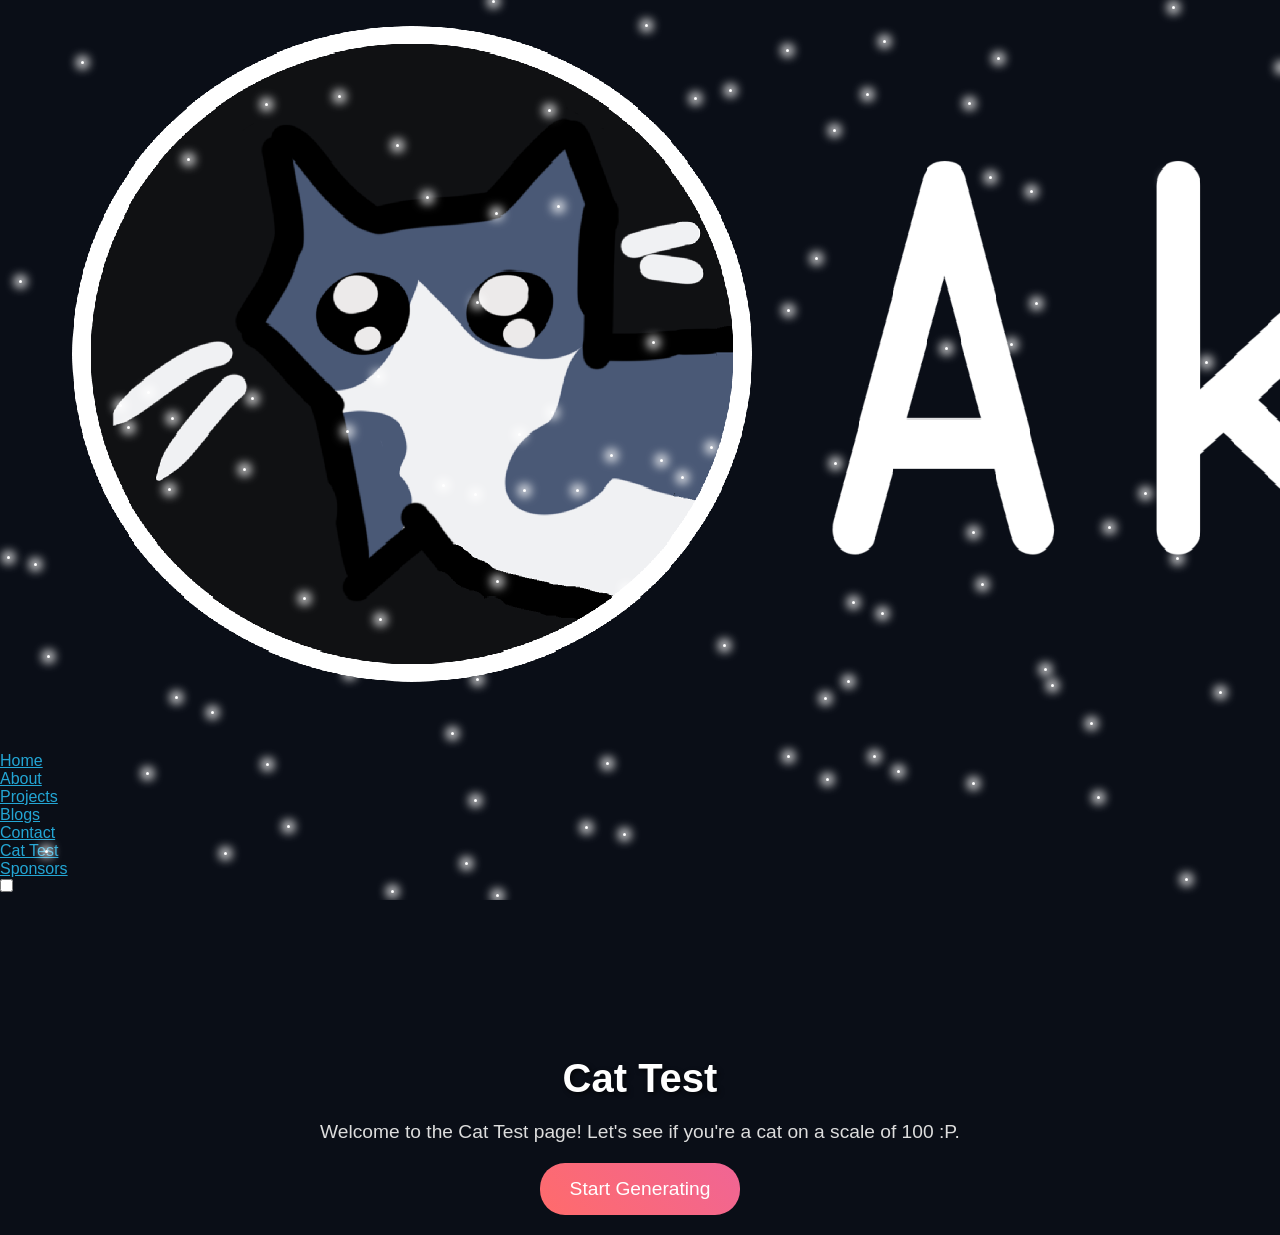
<file: cat.html>
<!DOCTYPE html>
<html lang="en">
<head>
    <meta charset="UTF-8">
    <meta name="viewport" content="width=device-width, initial-scale=1.0">
    <title>Cat Test - Akeanti</title>
    <link rel="icon" href="pitures/web.ico" type="image/x-icon">
    <link rel="stylesheet" href="assets/styles.css">
    <style>
        .content {
            padding: 20px;
            margin-top: 60px;
            text-align: center;
        }

        h1 {
            margin-top: 80px;
            font-size: 2.5em;
            color: #fff;
            text-shadow: 2px 2px 5px rgba(0, 0, 0, 0.7);
        }
        a {
            color: #23a6d5;
        }

        a:hover {
            color: #00d9ff;
        }

        .description {
            font-size: 1.2em;
            color: #ddd;
            margin-top: 20px;
        }

        .btn {
            display: inline-block;
            padding: 15px 30px;
            margin-top: 20px;
            font-size: 1.2em;
            color: #fff;
            background: linear-gradient(45deg, #ff6b6b, #f06595);
            border: none;
            border-radius: 25px;
            cursor: pointer;
            transition: transform 0.3s ease, box-shadow 0.3s ease;
        }

        .btn:hover {
            transform: scale(1.1);
            box-shadow: 0 0 15px rgba(255, 105, 180, 0.8);
        }

        /* Shooting Stars */
        .star {
            position: absolute;
            width: 3px;
            height: 3px;
            background: white;
            border-radius: 50%;
            box-shadow: 0 0 10px 5px rgba(255, 255, 255, 0.8);
            animation: shoot linear infinite;
            transition: box-shadow 0.5s;
        }

        @keyframes shoot {
            from {
                transform: translateY(0) translateX(0);
                opacity: 1;
                box-shadow: 0 0 10px 5px rgba(255, 255, 255, 0.8);
            }
            to {
                transform: translateY(-1000px) translateX(1000px);
                opacity: 0;
                box-shadow: 0 0 0 rgba(255, 255, 255, 0);
            }
        }

        @keyframes moveStar {
            0% {
                transform: translateY(0) translateX(0);
            }
            100% {
                transform: translateY(calc(var(--y) * 1px)) translateX(calc(var(--x) * 1px));
            }
        }

        /* Stars Container */
        #stars-container {
            position: fixed;
            top: 0;
            left: 0;
            width: 100%;
            height: 100%;
            pointer-events: none;
            overflow: hidden;
            z-index: 0;
        }
    </style>
</head>
<body>
    <nav>
        <div class="logo">
            <a href="index.html"><img src="pitures/menu.png" alt="Logo"></a>
        </div>
        <ul>
            <li><a href="index.html">Home</a></li>
            <li><a href="about.html">About</a></li>
            <li><a href="project.html">Projects</a></li>
            <li><a href="blog.html">Blogs</a></li>
            <li><a href="contact.html">Contact</a></li>
            <li><a href="cat.html">Cat Test</a></li>
            <li><a href="sponsors.html">Sponsors</a></li>
        </ul>
        <div class="toggle-container">
            <label class="switch">
                <input type="checkbox" id="theme-toggle">
                <span class="slider"></span>
            </label>
        </div>
    </nav>
    <div class="content">
        <h1>Cat Test</h1>
        <p class="description">Welcome to the Cat Test page! Let's see if you're a cat on a scale of 100 :P.</p>
        <button class="btn" onclick="showRandomCat()">Start Generating</button>
    </div>

    <!-- Shooting Stars Container -->
    <div id="stars-container"></div>

    <script>
        const numberOfStars = 100;
        const starsContainer = document.getElementById('stars-container');

        for (let i = 0; i < numberOfStars; i++)
 {
            const star = document.createElement('div');
            star.className = 'star';
            star.style.top = `${Math.random() * 100}vh`;
            star.style.left = `${Math.random() * 100}vw`;
            star.style.animationDuration = `${Math.random() * 5 + 5}s`; // Faster movement
            star.style.animationDelay = `${Math.random() * 10}s`;
            starsContainer.appendChild(star);
        }

        document.addEventListener('mousemove', (e) => {
            const stars = document.querySelectorAll('.star');
            stars.forEach(star => {
                const speedMultiplier = 10; // Increased sensitivity to mouse movement
                star.style.setProperty('--x', (e.clientX - window.innerWidth / 2) / (20 / speedMultiplier));
                star.style.setProperty('--y', (e.clientY - window.innerHeight / 2) / (20 / speedMultiplier));
                star.style.animationName = 'shoot, moveStar';
                star.style.boxShadow = `0 0 20px 10px rgba(255, 255, 255, 0.8)`; // Enhanced trail effect
            });
        });

        function showRandomCat() {
            const catImages = [
                "pitures/YAg6.gif",
                "pitures/me.gif",
                "pitures/mee.gif",
                "pitures/meee.gif",
                "pitures/meeee.gif",
            ];
            const randomIndex = Math.floor(Math.random() * catImages.length);
            const catImageUrl = catImages[randomIndex];
            const randomValue = Math.floor(Math.random() * 100) + 1;

            const popup = document.createElement('div');
            popup.style.position = 'fixed';
            popup.style.top = '50%';
            popup.style.left = '50%';
            popup.style.transform = 'translate(-50%, -50%)';
            popup.style.padding = '20px';
            popup.style.background = 'rgba(255, 255, 255, 0.9)';
            popup.style.borderRadius = '10px';
            popup.style.boxShadow = '0 0 15px rgba(0, 0, 0, 0.5)';
            popup.style.textAlign = 'center';
            popup.style.zIndex = '1000';

            const img = document.createElement('img');
            img.src = catImageUrl;
            img.alt = 'Random Cat';
            img.style.width = '200px';
            img.style.height = 'auto';
            img.style.borderRadius = '10px';

            const message = document.createElement('p');
            message.textContent = `You are: ${randomValue}% A Cat`;
            message.style.fontSize = '1.2em';
            message.style.margin = '10px 0';
            message.style.color = '#333';

            const closeButton = document.createElement('button');
            closeButton.textContent = 'Close';
            closeButton.style.padding = '10px 20px';
            closeButton.style.fontSize = '1em';
            closeButton.style.border = 'none';
            closeButton.style.borderRadius = '5px';
            closeButton.style.backgroundColor = '#ff6b6b';
            closeButton.style.color = '#fff';
            closeButton.style.cursor = 'pointer';
            closeButton.style.transition = 'background-color 0.3s ease';
            closeButton.onmouseover = () => closeButton.style.backgroundColor = '#ff4757';
            closeButton.onmouseout = () => closeButton.style.backgroundColor = '#ff6b6b';
            closeButton.onclick = () => popup.remove();

            popup.appendChild(img);
            popup.append
            popup.appendChild(img);
            popup.appendChild(message);
            popup.appendChild(closeButton);
            document.body.appendChild(popup);
        }
        const body = document.body;
        const nav = document.querySelector("nav");
        const themeToggle = document.getElementById("theme-toggle");

        themeToggle.addEventListener("change", () => {
            body.classList.toggle("light-mode");
            nav.classList.toggle("light-mode");
        });
    </script>
</body>
</html>
</file>
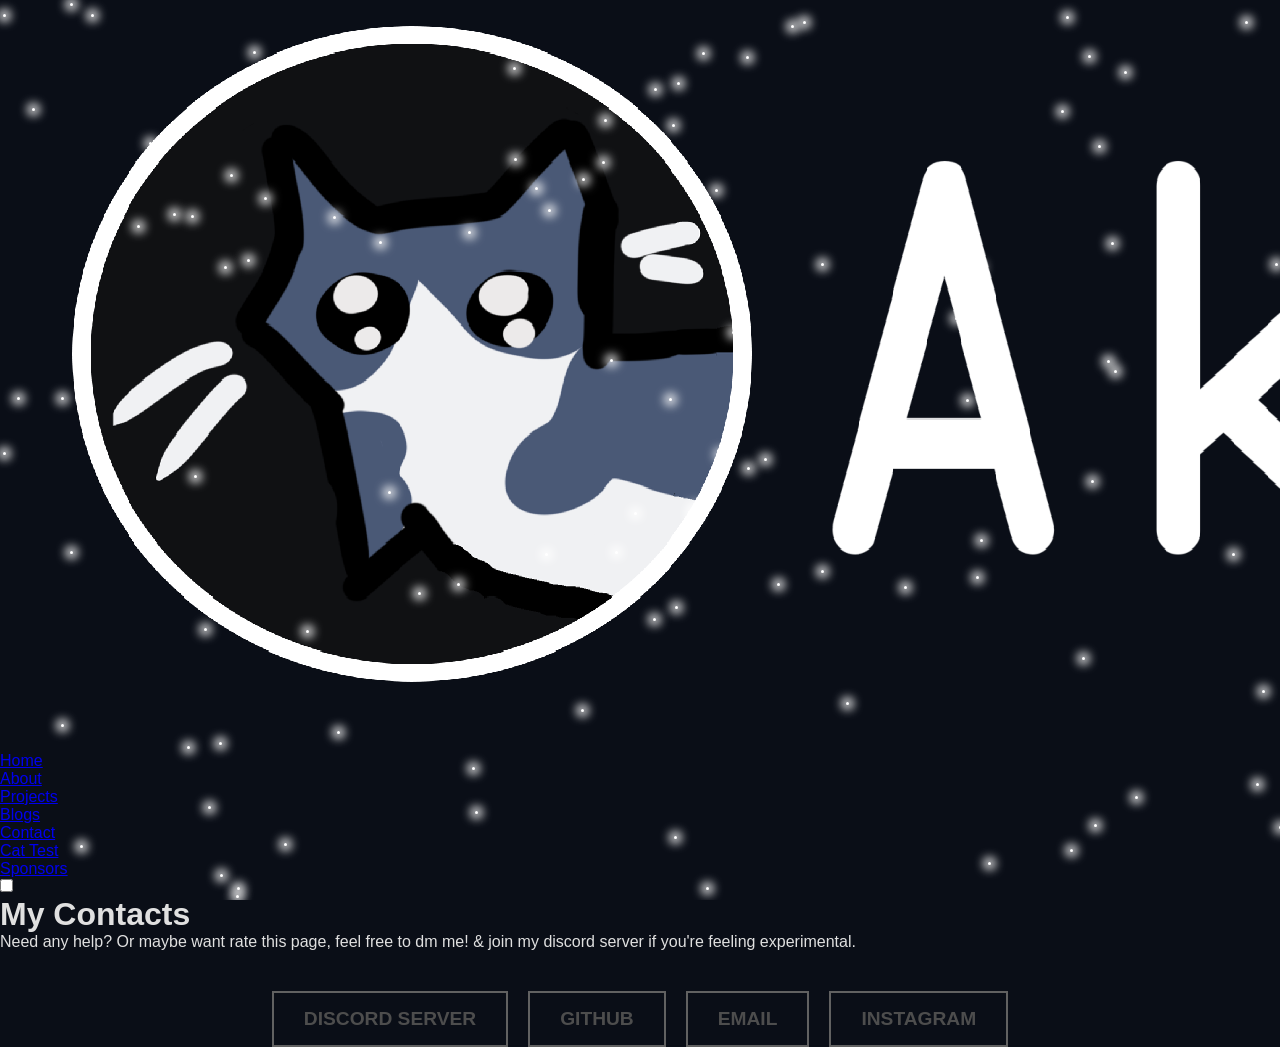
<file: contact.html>
<!DOCTYPE html>
<html lang="en">
<head>
    <meta charset="UTF-8">
    <meta property="og:title" content="Akeanti's Page">
    <meta property="og:description" content="This is the most satisfying dynamic page you will ever see :)">
    <meta property="og:image" content="https://raw.githubusercontent.com/akeanti/akeanti.github.io/main/pitures/akeanti.png">
    <meta name="viewport" content="width=device-width, initial-scale=1.0">
    <meta name="theme-color" content="#ffffff">
    <meta name="viewport" content="width=device-width, initial-scale=1.0">
    <title>Contact - Akeanti</title>
    <link rel="icon" href="pitures/web.ico" type="image/x-icon">
    <link rel="stylesheet" href="assets/styles.css">
<style>
        .button-container {
            display: flex;
            justify-content: center;
            gap: 20px;
            flex-wrap: wrap;
            margin-top: 40px;
        }

        .button {
            padding: 15px 30px;
            font-size: 1.2em;
            font-weight: bold;
            color: rgb(77, 77, 77);
            text-transform: uppercase;
            border: 2px solid #616161;
            background: transparent;
            cursor: pointer;
            transition: all 0.4s;
            position: relative;
            overflow: hidden;
        }

        .button::before {
            content: '';
            position: absolute;
            top: 0;
            left: 50%;
            width: 0;
            height: 100%;
            background: #5f5f5f;
            transition: all 0.4s;
            z-index: -1;
        }

        .button:hover::before {
            left: 0;
            width: 100%;
        }

        .button:hover {
            color: white;
        }

        /* Shooting Stars */
        .star {
            position: absolute;
            width: 3px;
            height: 3px;
            background: white;
            border-radius: 50%;
            box-shadow: 0 0 10px 5px rgba(255, 255, 255, 0.8);
            animation: shoot linear infinite;
            transition: box-shadow 0.5s;
        }

        @keyframes shoot {
            from {
                transform: translateY(0) translateX(0);
                opacity: 1;
                box-shadow: 0 0 10px 5px rgba(255, 255, 255, 0.8);
            }
            to {
                transform: translateY(-1000px) translateX(1000px);
                opacity: 0;
                box-shadow: 0 0 0 rgba(255, 255, 255, 0);
            }
        }

        @keyframes moveStar {
            0% {
                transform: translateY(0) translateX(0);
            }
            100% {
                transform: translateY(calc(var(--y) * 1px)) translateX(calc(var(--x) * 1px));
            }
        }

        /* Stars Container */
        #stars-container {
            position: fixed;
            top: 0;
            left: 0;
            width: 100%;
            height: 100%;
            pointer-events: none;
            overflow: hidden;
            z-index: 0; /* Make sure stars stay behind content */
        }
    </style>
</head>
<body>
    <nav>
        <div class="logo">
            <a href="index.html"><img src="pitures/menu.png" alt="Logo"></a>
        </div>
        <ul>
            <li><a href="index.html">Home</a></li>
            <li><a href="about.html">About</a></li>
            <li><a href="project.html">Projects</a></li>
            <li><a href="blog.html">Blogs</a></li>
            <li><a href="contact.html">Contact</a></li>
            <li><a href="cat.html">Cat Test</a></li>
            <li><a href="sponsors.html">Sponsors</a></li>
        </ul>
        <div class="toggle-container">
            <label class="switch">
                <input type="checkbox" id="theme-toggle">
                <span class="slider"></span>
            </label>
        </div>
    </nav>
    <div class="content">
        <h1>My Contacts</h1>
        <p>Need any help? Or maybe want rate this page, feel free to dm me! & join my discord server if you're feeling experimental.</p>
        <div class="button-container">
            <button onclick="document.location='https://discord.gg/A2rQsnQMvy'" class="button">Discord Server</button>
            <button onclick="document.location='https://github.com/akeanti'" class="button">GitHub</button>
            <button onclick="document.location='https://mail.google.com/mail/?view=cm&fs=1&to=akeantie@gmail.com&su=SUBJECT&body=BODY'" class="button">Email</button>
            <button onclick="document.location='https://www.instagram.com/akeantie/'" class="button">Instagram</button>
        </div>
    </div>

    <!-- Shooting Stars Container -->
    <div id="stars-container"></div>

    <script>
        const numberOfStars = 100;
        const starsContainer = document.getElementById('stars-container');

        for (let i = 0; i < numberOfStars; i++) {
            const star = document.createElement('div');
            star.className = 'star';
            star.style.top = `${Math.random() * 100}vh`;
            star.style.left = `${Math.random() * 100}vw`;
            star.style.animationDuration = `${Math.random() * 5 + 5}s`; // Faster movement
            star.style.animationDelay = `${Math.random() * 10}s`;
            starsContainer.appendChild(star);
        }

        document.addEventListener('mousemove', (e) => {
            const stars = document.querySelectorAll('.star');
            stars.forEach(star => {
                const speedMultiplier = 10; // Increased sensitivity to mouse movement
                star.style.setProperty('--x', (e.clientX - window.innerWidth / 2) / (20 / speedMultiplier));
                star.style.setProperty('--y', (e.clientY - window.innerHeight / 2) / (20 / speedMultiplier));
                star.style.animationName = 'shoot, moveStar';
                star.style.boxShadow = `0 0 20px 10px rgba(255, 255, 255, 0.8)`; // Enhanced trail effect
            });
        });
        const body = document.body;
        const nav = document.querySelector("nav");
        const themeToggle = document.getElementById("theme-toggle");

        themeToggle.addEventListener("change", () => {
            body.classList.toggle("light-mode");
            nav.classList.toggle("light-mode");
        });
    </script>
</body>
</html>
</file>
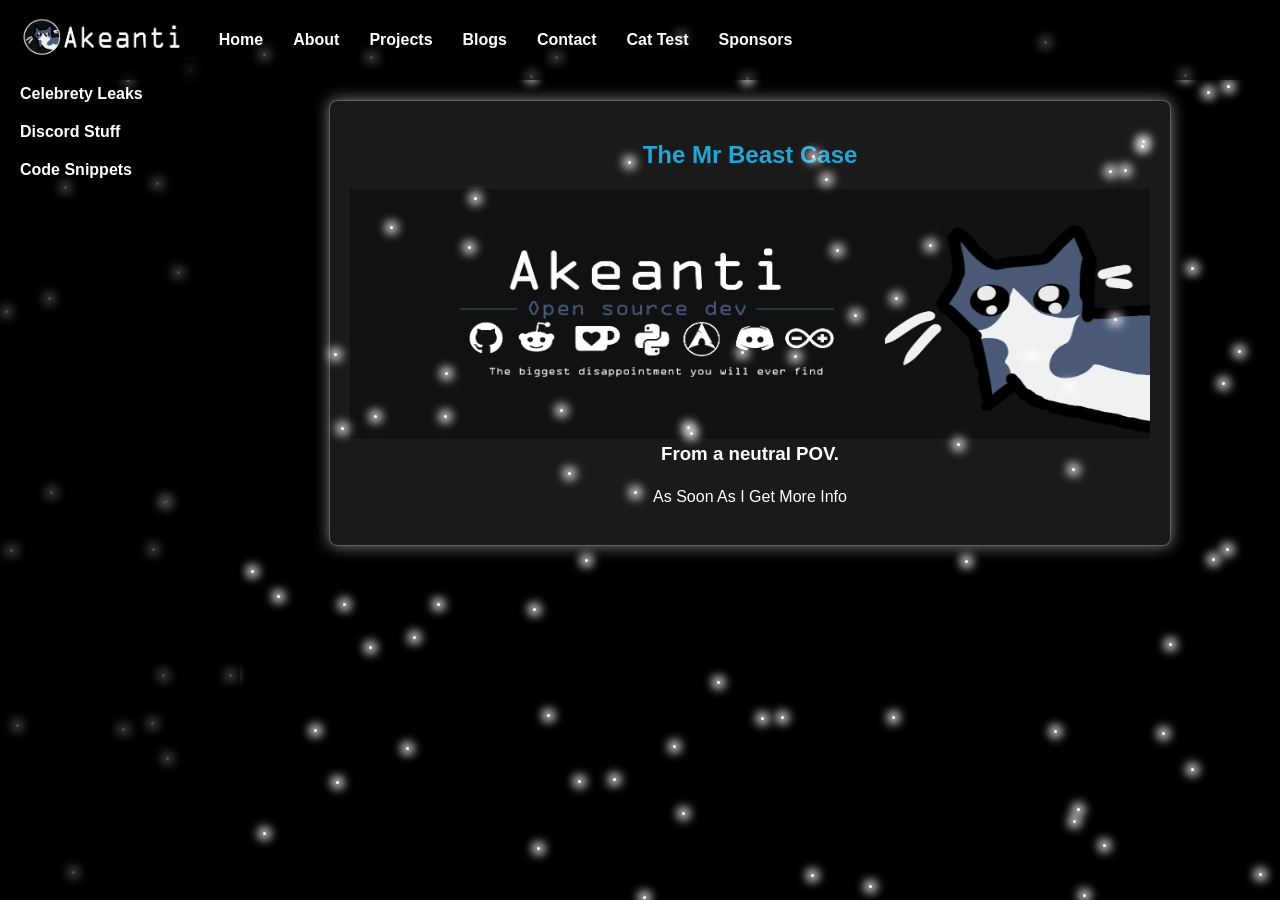
<file: DataMiner.html>
<!DOCTYPE html>
<html lang="en">
<head>
    <meta charset="UTF-8">
    <meta name="viewport" content="width=device-width, initial-scale=1.0">
    <meta property="og:title" content="Akeanti">
    <meta property="og:description" content="This is the most satisfying dynamic page you will ever see :)">
    <meta property="og:image" content="https://raw.githubusercontent.com/akeanti/akeanti.github.io/main/pitures/akeanti.png">
    <meta name="viewport" content="width=device-width, initial-scale=1.0">
    <meta name="theme-color" content="#ffffff">
    <title>Blogs - Akeanti</title>
    <link rel="icon" href="pitures/web.ico" type="image/x-icon">
    <style>
        body {
            margin: 0;
            padding: 0;
            font-family: Arial, sans-serif;
            color: #fff;
            background: #000;
            overflow-x: hidden;
            overflow-y: auto;
            position: relative;
            scroll-behavior: smooth;
        }

        nav {
            width: 100%;
            background-color: rgba(0, 0, 0, 0.7);
            padding: 10px 20px;
            position: fixed;
            top: 0;
            display: flex;
            align-items: center;
            z-index: 1000;
            height: 60px;
        }

        nav .logo {
            margin-right: 20px;
            display: flex;
            align-items: center;
        }

        nav .logo img {
            height: 40px;
        }

        nav ul {
            list-style: none;
            padding: 0;
            margin: 0;
            display: flex;
            align-items: center;
        }

        nav ul li {
            margin: 0 15px;
        }

        nav ul li a {
            text-decoration: none;
            color: white;
            font-weight: bold;
            display: flex;
            align-items: center;
            height: 40px;
        }

        nav ul li a:hover {
            text-decoration: underline;
        }

        a {
            color: #23a6d5;
        }

        a:hover {
            color: #00d9ff;
        }

        .sidebar {
            width: 200px;
            background-color: rgba(0, 0, 0, 0.7);
            position: fixed;
            top: 60px;
            left: 0;
            bottom: 0;
            padding: 20px;
            overflow-y: auto;
            z-index: 999;
        }

        .sidebar ul {
            list-style: none;
            padding: 0;
            margin: 0;
        }

        .sidebar ul li {
            margin-bottom: 10px;
        }

        .sidebar ul li a {
            text-decoration: none;
            color: white;
            font-weight: bold;
            display: block;
            padding: 5px 0;
            cursor: pointer;
        }

        .sidebar ul li a:hover {
            text-decoration: underline;
        }

        .sidebar ul li ul {
            list-style: none;
            padding-left: 15px;
            margin-top: 5px;
            display: none; /* Hide subcategories initially */
        }

        .sidebar ul li.active > ul {
            display: block; /* Show subcategories when parent is active */
        }

        .content {
            padding: 20px;
            margin-top: 60px;
            margin-left: 220px;
            text-align: center;
            position: relative;
        }

        h1 {
            margin-top: 80px;
            font-size: 2em;
            color: #fff;
        }

        /* Sidebar Widgets */
        .sidebar-widget {
            background: rgba(255, 255, 255, 0.1);
            border: 1px solid rgba(255, 255, 255, 0.3);
            border-radius: 8px;
            padding: 20px;
            margin: 20px auto;
            max-width: 800px;
            box-shadow: 0 0 15px rgba(255, 255, 255, 0.5);
        }

        .sidebar-widget h2 {
            color: #23a6d5;
        }

        .popular-post,

        .popular-post h3,
        .latest-update h3 {
            margin-top: 0;
            color: #ffffff;
        }

        .popular-post p,
        .latest-update p {
            line-height: 1.6;
        }

        /* Shooting Stars */
        .star {
            position: absolute;
            width: 3px;
            height: 3px;
            background: white;
            border-radius: 50%;
            box-shadow: 0 0 10px 5px rgba(255, 255, 255, 0.8);
            animation: shoot linear infinite;
            transition: box-shadow 0.5s;
        }

        @keyframes shoot {
            from {
                transform: translateY(0) translateX(0);
                opacity: 1;
                box-shadow: 0 0 10px 5px rgba(255, 255, 255, 0.8);
            }
            to {
                transform: translateY(-1000px) translateX(1000px);
                opacity: 0;
                box-shadow: 0 0 0 rgba(255, 255, 255, 0);
            }
        }

        @keyframes moveStar {
            0% {
                transform: translateY(0) translateX(0);
            }
            100% {
                transform: translateY(calc(var(--y) * 1px)) translateX(calc(var(--x) * 1px));
            }
        }

        #stars-container {
            position: fixed;
            top: 0;
            left: 0;
            width: 100%;
            height: 100%;
            pointer-events: none;
            overflow: hidden;
            z-index: 0;
        }
    </style>
</head>
<body>
    <nav>
        <div class="logo">
            <a href="index.html"><img src="pitures/menu.png" alt="Logo"></a>
        </div>
        <ul>
            <li><a href="index.html">Home</a></li>
            <li><a href="about.html">About</a></li>
            <li><a href="project.html">Projects</a></li>
            <li><a href="blog.html">Blogs</a></li>
            <li><a href="contact.html">Contact</a></li>
            <li><a href="cat.html">Cat Test</a></li>
            <li><a href="sponsors.html">Sponsors</a></li>
        </ul>
    </nav>
    <div class="sidebar">
        <ul>
            <li>
                <a href="#">Celebrety Leaks</a>
                <ul>
                    <li><a href="MrBeast.html">Mr Beast Cencored</a></li>
                </ul>
            </li>
            <li>
                <a href="#">Discord Stuff</a>
                <ul>
                    <li><a href="DataMiner.html">Auto Dataminer</a></li>
                </ul>
            </li>
            <li>
                <a href="#">Code Snippets</a>
                <ul>
                    <li><a href="PyBall.html"> PyBall </a></li>
                </ul>
            </li>
        </ul>
    </div>
    <div class="content">

        <!-- Most Popular Post -->
        <div class="sidebar-widget">
             <h2>The Mr Beast Case</h2>
             <img src="pitures/pppf.png" width="800" height="250" border="0" alt="text describing the image" />
            <div class="popular-post">
                <h3>From a neutral POV.</h3>
                <p>As Soon As I Get More Info</p>
            </div>
        </div>
    </div>

    <!-- Shooting Stars Container -->
    <div id="stars-container"></div>

    <script>
        const numberOfStars = 100;
        const starsContainer = document.getElementById('stars-container');

        for (let i = 0; i < numberOfStars; i++) {
            const star = document.createElement('div');
            star.className = 'star';
            star.style.top = `${Math.random() * 100}vh`;
            star.style.left = `${Math.random() * 100}vw`;
            star.style.animationDuration = `${Math.random() * 5 + 5}s`;
            star.style.animationDelay = `${Math.random() * 10}s`;
            starsContainer.appendChild(star);
        }

        document.addEventListener('mousemove', (e) => {
            const stars = document.querySelectorAll('.star');
            stars.forEach(star => {
                const speedMultiplier = 10;
                star.style.setProperty('--x', (e.clientX - window.innerWidth / 2) / (20 / speedMultiplier));
                star.style.setProperty('--y', (e.clientY - window.innerHeight / 2) / (20 / speedMultiplier));
                star.style.animationName = 'shoot, moveStar';
                star.style.boxShadow = `0 0 20px 10px rgba(255, 255, 255, 0.8)`;
            });
        });

        // JavaScript for collapsible sidebar
        document.querySelectorAll('.sidebar > ul > li > a').forEach(item => {
            item.addEventListener('click', function() {
                // Toggle active class on parent li
                this.parentElement.classList.toggle('active');
            });
        });
    </script>
</body>
</html>
</file>
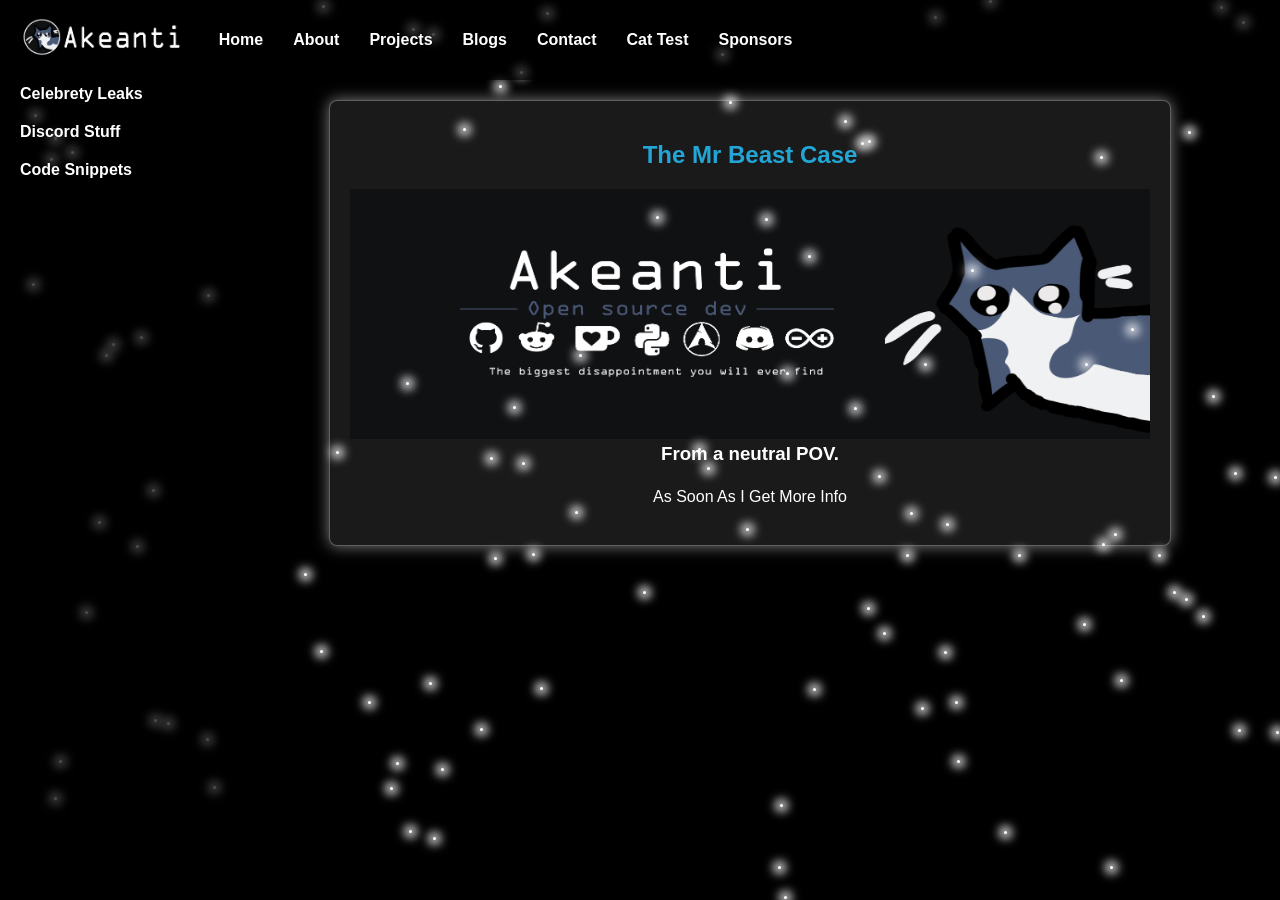
<file: MrBeast.html>
<!DOCTYPE html>
<html lang="en">
<head>
    <meta charset="UTF-8">
    <meta property="og:title" content="Akeanti's Page">
    <meta property="og:description" content="This is the most satisfying dynamic page you will ever see :)">
    <meta property="og:image" content="https://raw.githubusercontent.com/akeanti/akeanti.github.io/main/pitures/akeanti.png">
    <meta name="viewport" content="width=device-width, initial-scale=1.0">
    <meta name="theme-color" content="#ffffff">
    <meta name="viewport" content="width=device-width, initial-scale=1.0">
    <title>Blogs - Akeanti</title>
    <link rel="icon" href="pitures/web.ico" type="image/x-icon">
    <style>
        body {
            margin: 0;
            padding: 0;
            font-family: Arial, sans-serif;
            color: #fff;
            background: #000;
            overflow-x: hidden;
            overflow-y: auto;
            position: relative;
            scroll-behavior: smooth;
        }

        nav {
            width: 100%;
            background-color: rgba(0, 0, 0, 0.7);
            padding: 10px 20px;
            position: fixed;
            top: 0;
            display: flex;
            align-items: center;
            z-index: 1000;
            height: 60px;
        }

        nav .logo {
            margin-right: 20px;
            display: flex;
            align-items: center;
        }

        nav .logo img {
            height: 40px;
        }

        nav ul {
            list-style: none;
            padding: 0;
            margin: 0;
            display: flex;
            align-items: center;
        }

        nav ul li {
            margin: 0 15px;
        }

        nav ul li a {
            text-decoration: none;
            color: white;
            font-weight: bold;
            display: flex;
            align-items: center;
            height: 40px;
        }

        nav ul li a:hover {
            text-decoration: underline;
        }

        .sidebar {
            width: 200px;
            background-color: rgba(0, 0, 0, 0.7);
            position: fixed;
            top: 60px;
            left: 0;
            bottom: 0;
            padding: 20px;
            overflow-y: auto;
            z-index: 999;
        }

        .sidebar ul {
            list-style: none;
            padding: 0;
            margin: 0;
        }

        .sidebar ul li {
            margin-bottom: 10px;
        }

        .sidebar ul li a {
            text-decoration: none;
            color: white;
            font-weight: bold;
            display: block;
            padding: 5px 0;
            cursor: pointer;
        }

        nav ul li a:hover {
            text-decoration: underline;
        }

        a {
            color: #23a6d5;
        }

        a:hover {
            color: #00d9ff;
        }

        .sidebar ul li ul {
            list-style: none;
            padding-left: 15px;
            margin-top: 5px;
            display: none; /* Hide subcategories initially */
        }

        .sidebar ul li.active > ul {
            display: block; /* Show subcategories when parent is active */
        }

        .content {
            padding: 20px;
            margin-top: 60px;
            margin-left: 220px;
            text-align: center;
            position: relative;
        }

        h1 {
            margin-top: 80px;
            font-size: 2em;
            color: #fff;
        }

        /* Sidebar Widgets */
        .sidebar-widget {
            background: rgba(255, 255, 255, 0.1);
            border: 1px solid rgba(255, 255, 255, 0.3);
            border-radius: 8px;
            padding: 20px;
            margin: 20px auto;
            max-width: 800px;
            box-shadow: 0 0 15px rgba(255, 255, 255, 0.5);
        }

        .sidebar-widget h2 {
            color: #23a6d5;
        }

        .popular-post,

        .popular-post h3,
        .latest-update h3 {
            margin-top: 0;
            color: #ffffff;
        }

        .popular-post p,
        .latest-update p {
            line-height: 1.6;
        }

        /* Shooting Stars */
        .star {
            position: absolute;
            width: 3px;
            height: 3px;
            background: white;
            border-radius: 50%;
            box-shadow: 0 0 10px 5px rgba(255, 255, 255, 0.8);
            animation: shoot linear infinite;
            transition: box-shadow 0.5s;
        }

        @keyframes shoot {
            from {
                transform: translateY(0) translateX(0);
                opacity: 1;
                box-shadow: 0 0 10px 5px rgba(255, 255, 255, 0.8);
            }
            to {
                transform: translateY(-1000px) translateX(1000px);
                opacity: 0;
                box-shadow: 0 0 0 rgba(255, 255, 255, 0);
            }
        }

        @keyframes moveStar {
            0% {
                transform: translateY(0) translateX(0);
            }
            100% {
                transform: translateY(calc(var(--y) * 1px)) translateX(calc(var(--x) * 1px));
            }
        }

        #stars-container {
            position: fixed;
            top: 0;
            left: 0;
            width: 100%;
            height: 100%;
            pointer-events: none;
            overflow: hidden;
            z-index: 0;
        }
    </style>
</head>
<body>
    <nav>
        <div class="logo">
            <a href="index.html"><img src="pitures/menu.png" alt="Logo"></a>
        </div>
        <ul>
            <li><a href="index.html">Home</a></li>
            <li><a href="about.html">About</a></li>
            <li><a href="project.html">Projects</a></li>
            <li><a href="blog.html">Blogs</a></li>
            <li><a href="contact.html">Contact</a></li>
            <li><a href="cat.html">Cat Test</a></li>
            <li><a href="sponsors.html">Sponsors</a></li>
        </ul>
    </nav>
    <div class="sidebar">
        <ul>
            <li>
                <a href="#">Celebrety Leaks</a>
                <ul>
                    <li><a href="MrBeast.html">Mr Beast Cencored</a></li>
                </ul>
            </li>
            <li>
                <a href="#">Discord Stuff</a>
                <ul>
                    <li><a href="DataMiner.html">Auto Dataminer</a></li>
                </ul>
            </li>
            <li>
                <a href="#">Code Snippets</a>
                <ul>
                    <li><a href="PyBall.html"> PyBall </a></li>
                </ul>
            </li>
        </ul>
    </div>
    <div class="content">

        <!-- Most Popular Post -->
        <div class="sidebar-widget">
             <h2>The Mr Beast Case</h2>
             <img src="pitures/pppf.png" width="800" height="250" border="0" alt="text describing the image" />
            <div class="popular-post">
                <h3>From a neutral POV.</h3>
                <p>As Soon As I Get More Info</p>
            </div>
        </div>
    </div>

    <!-- Shooting Stars Container -->
    <div id="stars-container"></div>

    <script>
        const numberOfStars = 100;
        const starsContainer = document.getElementById('stars-container');

        for (let i = 0; i < numberOfStars; i++) {
            const star = document.createElement('div');
            star.className = 'star';
            star.style.top = `${Math.random() * 100}vh`;
            star.style.left = `${Math.random() * 100}vw`;
            star.style.animationDuration = `${Math.random() * 5 + 5}s`;
            star.style.animationDelay = `${Math.random() * 10}s`;
            starsContainer.appendChild(star);
        }

        document.addEventListener('mousemove', (e) => {
            const stars = document.querySelectorAll('.star');
            stars.forEach(star => {
                const speedMultiplier = 10;
                star.style.setProperty('--x', (e.clientX - window.innerWidth / 2) / (20 / speedMultiplier));
                star.style.setProperty('--y', (e.clientY - window.innerHeight / 2) / (20 / speedMultiplier));
                star.style.animationName = 'shoot, moveStar';
                star.style.boxShadow = `0 0 20px 10px rgba(255, 255, 255, 0.8)`;
            });
        });

        // JavaScript for collapsible sidebar
        document.querySelectorAll('.sidebar > ul > li > a').forEach(item => {
            item.addEventListener('click', function() {
                // Toggle active class on parent li
                this.parentElement.classList.toggle('active');
            });
        });
    </script>
</body>
</html>
</file>
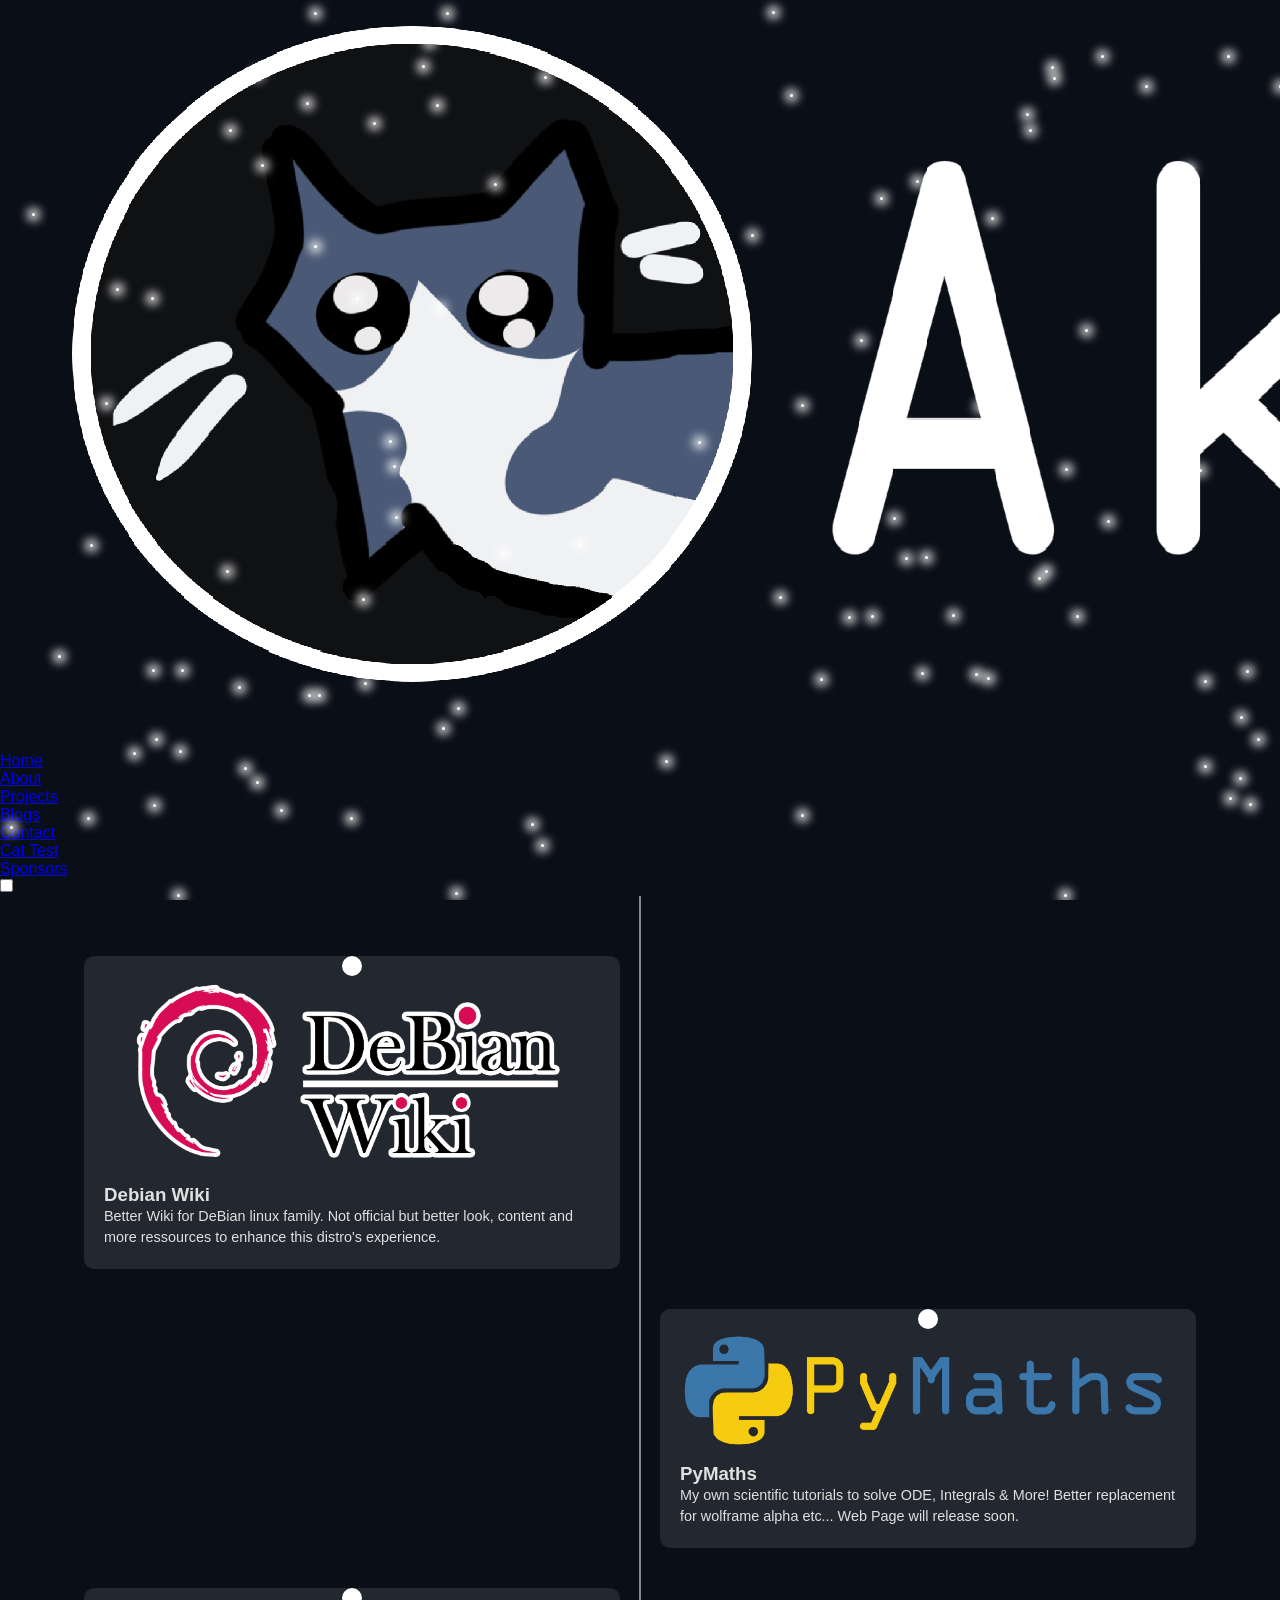
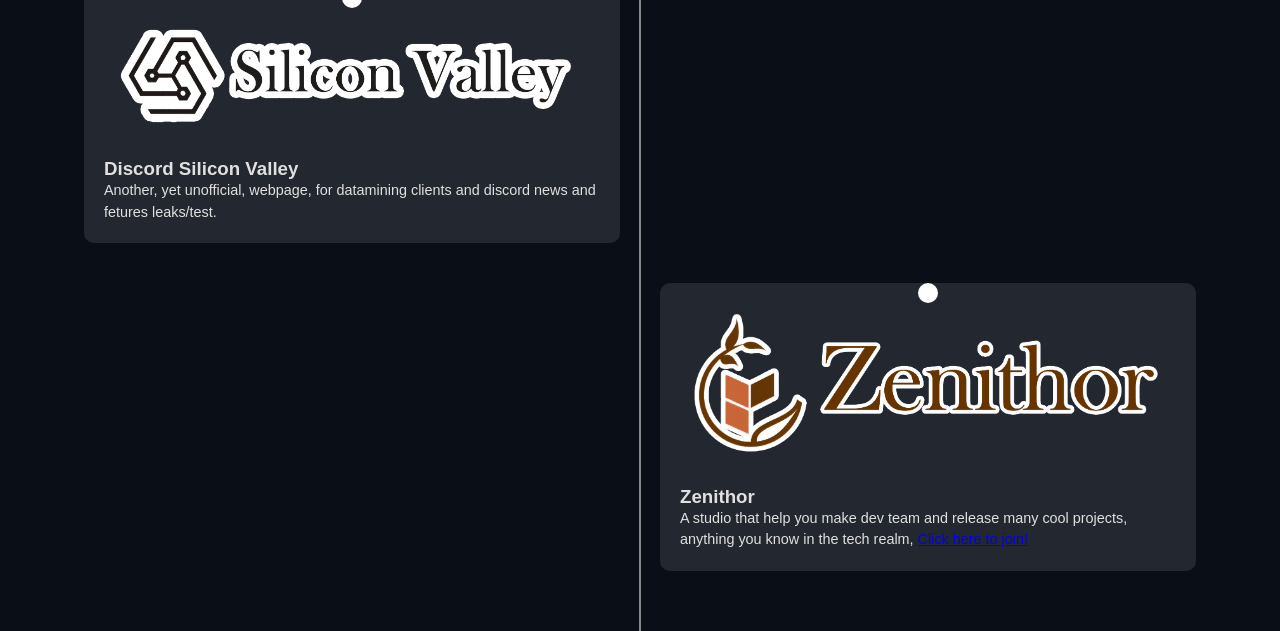
<file: project.html>
<!DOCTYPE html>
<html lang="en">
<head>
    <meta charset="UTF-8">
    <meta name="viewport" content="width=device-width, initial-scale=1.0">
    <title>Projects - Akeanti</title>
    <link rel="icon" href="pitures/web.ico" type="image/x-icon">
    <link rel="stylesheet" href="assets/styles.css">
    <style>
        .portfolio-button {
    display: inline-block;
    padding: 15px 30px;
    margin-top: 20px;
    background: linear-gradient(45deg, #ff0080, #ff8c00);
    color: white;
    font-size: 1.5em;
    text-decoration: none;
    border-radius: 25px;
    box-shadow: 0 8px 15px rgba(0, 0, 0, 0.3);
    transition: transform 0.3s, background 0.3s;
}

.portfolio-button:hover {
    background: linear-gradient(45deg, #ff8c00, #ff0080);
    transform: scale(1.1);
    box-shadow: 0 12px 20px rgba(0, 0, 0, 0.4);
}


        h1 {
            margin-top: 80px;
            font-size: 2em;
            color: #fff;
        }

        /* Vertical Timeline */
        .timeline {
            position: relative;
            margin: 0 auto;
            padding: 40px 0;
            width: 90%;
            max-width: 1200px;
        }

        .timeline::before {
            content: '';
            position: absolute;
            top: 0;
            left: 50%;
            transform: translateX(-50%);
            width: 2px;
            height: 100%;
            background: #fff;
            opacity: 0.5;
        }

        .timeline-item {
            position: relative;
            width: 50%;
            padding: 20px;
            box-sizing: border-box;
        }

        .timeline-item:nth-child(odd) {
            left: 0;
        }

        .timeline-item:nth-child(even) {
            left: 50%;
        }

        .timeline-item::before {
            content: '';
            position: absolute;
            top: 20px;
            left: 50%;
            transform: translateX(-50%);
            width: 20px;
            height: 20px;
            background: #fff;
            border-radius: 50%;
            z-index: 1;
        }

        .timeline-content {
            padding: 20px;
            background: rgba(255, 255, 255, 0.1);
            border-radius: 10px;
            text-align: left;
        }

        .timeline-content img {
            width: 100%;
            height: auto;
            border-radius: 10px;
            margin-bottom: 10px;
        }

        .timeline-content h3 {
            margin-top: 0;
        }

        .timeline-content p {
            font-size: 0.9em;
            line-height: 1.5;
        }

        /* Shooting Stars */
        .star {
            position: absolute;
            width: 3px;
            height: 3px;
            background: white;
            border-radius: 50%;
            box-shadow: 0 0 10px 5px rgba(255, 255, 255, 0.8);
            animation: shoot linear infinite;
            transition: box-shadow 0.5s;
        }

        @keyframes shoot {
            from {
                transform: translateY(0) translateX(0);
                opacity: 1;
                box-shadow: 0 0 10px 5px rgba(255, 255, 255, 0.8);
            }
            to {
                transform: translateY(-1000px) translateX(1000px);
                opacity: 0;
                box-shadow: 0 0 0 rgba(255, 255, 255, 0);
            }
        }

        @keyframes moveStar {
            0% {
                transform: translateY(0) translateX(0);
            }
            100% {
                transform: translateY(calc(var(--y) * 1px)) translateX(calc(var(--x) * 1px));
            }
        }

        /* Stars Container */
        #stars-container {
            position: fixed;
            top: 0;
            left: 0;
            width: 100%;
            height: 100%;
            pointer-events: none;
            overflow: hidden;
            z-index: 0;
        }
    </style>
</head>
<body>
    <nav>
        <div class="logo">
            <a href="index.html"><img src="pitures/menu.png" alt="Logo"></a>
        </div>
        <ul>
            <li><a href="index.html">Home</a></li>
            <li><a href="about.html">About</a></li>
            <li><a href="project.html">Projects</a></li>
            <li><a href="blog.html">Blogs</a></li>
            <li><a href="contact.html">Contact</a></li>
            <li><a href="cat.html">Cat Test</a></li>
            <li><a href="sponsors.html">Sponsors</a></li>
        </ul>
        <div class="toggle-container">
            <label class="switch">
                <input type="checkbox" id="theme-toggle">
                <span class="slider"></span>
            </label>
        </div>
    </nav>
    <div class="timeline">
            <div class="timeline-item">
                <div class="timeline-content">
                    <img src="projects/DeBian.png" alt="Project 1">
                    <h3>Debian Wiki</h3>
                    <p>Better Wiki for DeBian linux family. Not official but better look, content and more ressources to enhance this distro's experience.</p>
                </div>
            </div>
            <div class="timeline-item">
                <div class="timeline-content">
                    <img src="projects/pymaths.png" alt="Project 2">
                    <h3>PyMaths</h3>
                    <p>My own scientific tutorials to solve ODE, Integrals & More! Better replacement for wolframe alpha etc... Web Page will release soon.</p>
                </div>
            </div>
            <div class="timeline-item">
                <div class="timeline-content">
                    <img src="projects/silicon.png" alt="Project 3">
                    <h3>Discord Silicon Valley</h3>
                    <p>Another, yet unofficial, webpage, for datamining clients and discord news and fetures leaks/test.</p>
                </div>
            </div>
            <div class="timeline-item">
                <div class="timeline-content">
                    <img src="projects/zenithor.png" alt="Project 4">
                    <h3>Zenithor</h3>
                    <p>A studio that help you make dev team and release many cool projects, anything you know in the tech realm, <a href="https://discord.gg/A2rQsnQMvy"> Click here to join!</a> </p>
                </div>
            </div>
        </div>
    </div>

    <!-- Shooting Stars Container -->
    <div id="stars-container"></div>

    <script>
        const numberOfStars = 100;
        const starsContainer = document.getElementById('stars-container');

        for (let i = 0; i < numberOfStars; i++) {
            const star = document.createElement('div');
            star.className = 'star';
            star.style.top = `${Math.random() * 100}vh`;
            star.style.left = `${Math.random() * 100}vw`;
            star.style.animationDuration = `${Math.random() * 5 + 5}s`;
            star.style.animationDelay = `${Math.random() * 10}s`;
            starsContainer.appendChild(star);
        }

        document.addEventListener('mousemove', (e) => {
            const stars = document.querySelectorAll('.star');
            stars.forEach(star => {
                const speedMultiplier = 10;
                star.style.setProperty('--x', (e.clientX - window.innerWidth / 2) / (20 / speedMultiplier));
                star.style.setProperty('--y', (e.clientY - window.innerHeight / 2) / (20 / speedMultiplier));
                star.style.animationName = 'shoot, moveStar';
                star.style.boxShadow = `0 0 20px 10px rgba(255, 255, 255, 0.8)`;
            });
        });

        const body = document.body;
        const nav = document.querySelector("nav");
        const themeToggle = document.getElementById("theme-toggle");

        themeToggle.addEventListener("change", () => {
            body.classList.toggle("light-mode");
            nav.classList.toggle("light-mode");
        });
    </script>
</body>
</html>
</file>
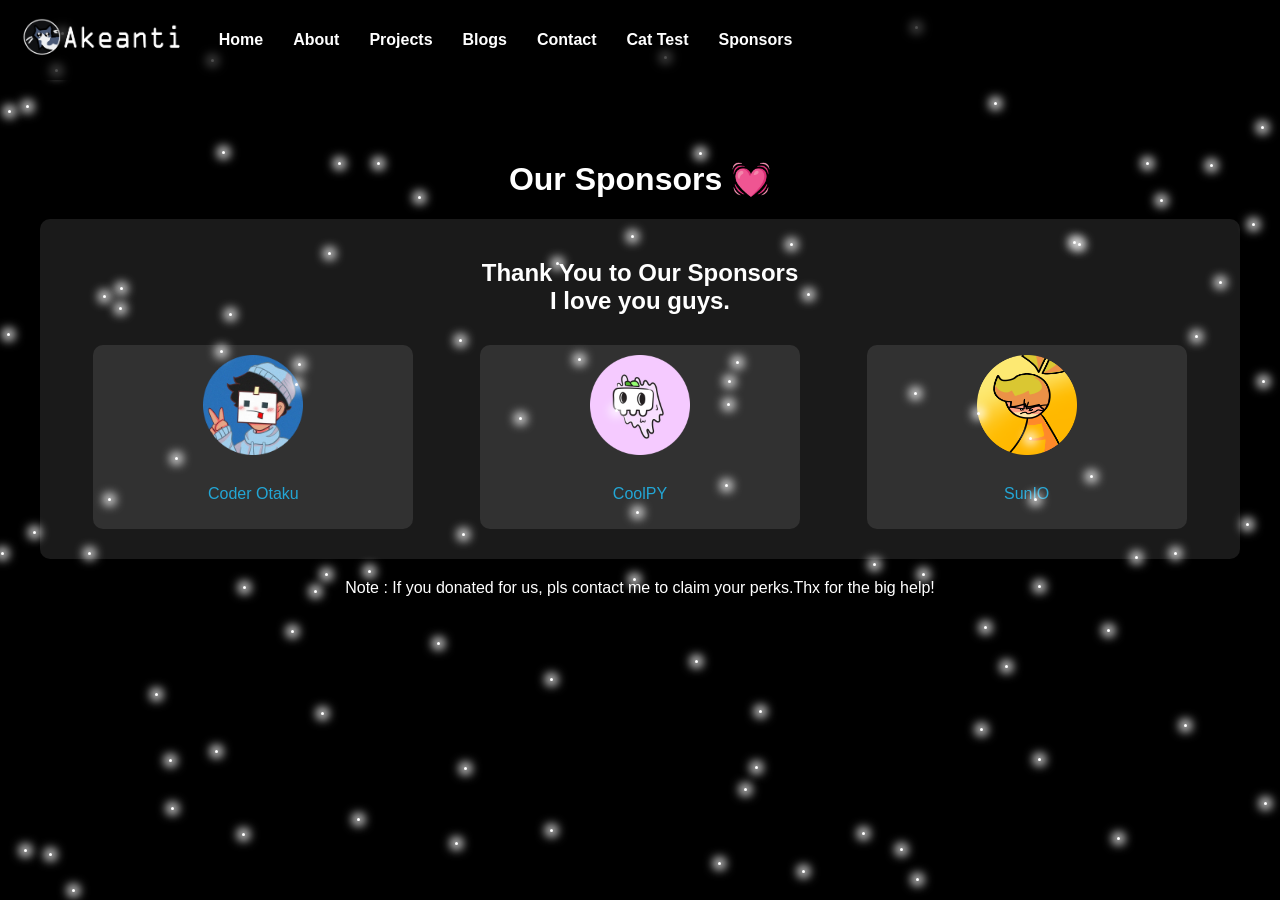
<file: sponsors.html>
<!DOCTYPE html>
<html lang="en">
<head>
    <meta charset="UTF-8">
    <meta name="viewport" content="width=device-width, initial-scale=1.0">
    <meta property="og:title" content="Akeanti's Page">
    <meta property="og:description" content="This is the most satisfying dynamic page you will ever see :)">
    <meta property="og:image" content="https://raw.githubusercontent.com/akeanti/akeanti.github.io/main/pitures/akeanti.png">
    <meta name="viewport" content="width=device-width, initial-scale=1.0">
    <meta name="theme-color" content="#ffffff">
    <title>Sponsors - Akeanti</title>
    <link rel="icon" href="pitures/web.ico" type="image/x-icon">
<style>
        body {
            margin: 0;
            padding: 0;
            font-family: Arial, sans-serif;
            color: #fff;
            background: #000;
            overflow-x: hidden;
            overflow-y: auto;
            position: relative;
            scroll-behavior: smooth;
        }

        nav {
            width: 100%;
            background-color: rgba(0, 0, 0, 0.7);
            padding: 10px 20px;
            position: fixed;
            top: 0;
            display: flex;
            align-items: center;
            z-index: 1000;
            height: 60px; /* Match height to the index file */
        }

        nav .logo {
            margin-right: 20px; /* Space between logo and menu */
            display: flex;
            align-items: center;
        }

        nav .logo img {
            height: 40px; /* Ensure logo size */
        }

        nav ul {
            list-style: none;
            padding: 0;
            margin: 0;
            display: flex;
            align-items: center;
        }

        nav ul li {
            margin: 0 15px;
        }

        nav ul li a {
            text-decoration: none;
            color: white;
            font-weight: bold;
            display: flex;
            align-items: center; /* Center text vertically */
            height: 40px; /* Ensure link height matches logo */
        }

        nav ul li a:hover {
            text-decoration: underline;
        }

        a {
            color: #23a6d5;
        }

        a:hover {
            color: #00d9ff;
        }

        .content {
            padding: 20px;
            margin-top: 60px; /* Adjust based on header height */
            text-align: center;
        }

        h1 {
            margin-top: 80px; /* Margin for spacing from the fixed nav */
            font-size: 2em;
            color: #fff;
        }

        .sponsors-section {
            margin: 20px;
            padding: 20px;
            background: rgba(255, 255, 255, 0.1);
            border-radius: 10px;
        }

        .sponsors-section h2 {
            font-size: 1.5em;
            margin-bottom: 20px;
        }

        .sponsors {
            display: flex;
            justify-content: space-around;
            flex-wrap: wrap;
        }

        .sponsor {
            background: rgba(255, 255, 255, 0.1);
            border-radius: 10px;
            padding: 10px;
            margin: 10px;
            flex: 1;
            min-width: 200px;
            max-width: 300px;
            text-align: center;
        }

        .sponsor img {
            max-width: 100px;
            margin-bottom: 10px;
        }

        .sponsor a {
            color: #23a6d5;
            text-decoration: none;
        }

        .sponsor a:hover {
            color: #00d9ff;
        }

        /* Shooting Stars */
        .star {
            position: absolute;
            width: 3px;
            height: 3px;
            background: white;
            border-radius: 50%;
            box-shadow: 0 0 10px 5px rgba(255, 255, 255, 0.8);
            animation: shoot linear infinite;
            transition: box-shadow 0.5s;
        }

        @keyframes shoot {
            from {
                transform: translateY(0) translateX(0);
                opacity: 1;
                box-shadow: 0 0 10px 5px rgba(255, 255, 255, 0.8);
            }
            to {
                transform: translateY(-1000px) translateX(1000px);
                opacity: 0;
                box-shadow: 0 0 0 rgba(255, 255, 255, 0);
            }
        }

        @keyframes moveStar {
            0% {
                transform: translateY(0) translateX(0);
            }
            100% {
                transform: translateY(calc(var(--y) * 1px)) translateX(calc(var(--x) * 1px));
            }
        }

        /* Stars Container */
        #stars-container {
            position: fixed;
            top: 0;
            left: 0;
            width: 100%;
            height: 100%;
            pointer-events: none;
            overflow: hidden;
            z-index: 0; /* Make sure stars stay behind content */
        }

    </style>
</head>
<body>
    <nav>
        <div class="logo">
            <a href="index.html"><img src="pitures/menu.png" alt="Logo"></a>
        </div>
        <ul>
            <li><a href="index.html">Home</a></li>
            <li><a href="about.html">About</a></li>
            <li><a href="project.html">Projects</a></li>
            <li><a href="blog.html">Blogs</a></li>
            <li><a href="contact.html">Contact</a></li>
            <li><a href="cat.html">Cat Test</a></li>
            <li><a href="sponsors.html">Sponsors</a></li>
        </ul>
    </nav>
    <div class="content">
        <h1>Our Sponsors 💓</h1>
        <div class="sponsors-section">
            <h2>Thank You to Our Sponsors <br />
                I love you guys.
            </h2>
            <div class="sponsors">
                <div class="sponsor">
                    <img src="sponsors/CoderOtaku.png" alt="GitHub Sponsors">
                    <p><a href="https://github.com/sponsors/akeanti">Coder Otaku</a></p>
                </div>
                <div class="sponsor">
                    <img src="sponsors/CoolPy.png" alt="Ko-fi">
                    <p><a href="https://ko-fi.com/akeanti">CoolPY</a></p>
                </div>
                <div class="sponsor">
                    <img src="sponsors/SunIO.png" alt="PayPal">
                    <p><a href="https://paypal.me/akeanti">SunIO</a></p>
                </div>
            </div>
        </div>
        <p>Note : If you donated for us, pls contact me to claim your perks.Thx for the big help!</p>
    </div>

    <!-- Shooting Stars Container -->
    <div id="stars-container"></div>

    <script>
        const numberOfStars = 100;
        const starsContainer = document.getElementById('stars-container');

        for (let i = 0; i < numberOfStars; i++) {
            const star = document.createElement('div');
            star.className = 'star';
            star.style.top = `${Math.random() * 100}vh`;
            star.style.left = `${Math.random() * 100}vw`;
            star.style.animationDuration = `${Math.random() * 5 + 5}s`; // Faster movement
            star.style.animationDelay = `${Math.random() * 10}s`;
            starsContainer.appendChild(star);
        }

        document.addEventListener('mousemove', (e) => {
            const stars = document.querySelectorAll('.star');
            stars.forEach(star => {
                const speedMultiplier = 10; // Increased sensitivity to mouse movement
                star.style.setProperty('--x', (e.clientX - window.innerWidth / 2) / (20 / speedMultiplier));
                star.style.setProperty('--y', (e.clientY - window.innerHeight / 2) / (20 / speedMultiplier));
                star.style.animationName = 'shoot, moveStar';
                star.style.boxShadow = `0 0 20px 10px rgba(255, 255, 255, 0.8)`; // Enhanced trail effect
            });
        });
    </script>
</body>
</html>
</file>
<file: assets/styles.css>
:root {
    --borderRadius: 12px;
    --spacer: 0.6rem;
    --primary: #406ff3;
    --primary-hover: #2a5be8;
    --text: #e0e0e0;
    --text-secondary: #a0a0c0;
    --linkHeight: calc(var(--spacer) * 3);
    --timing: 200ms;
    --transition: var(--timing) ease all;
    --bg-color: #0a0e17;
    --card-bg: rgba(17, 22, 38, 0.6);
    --shadow-color: rgba(0, 0, 0, 0.25);
    --tooltip-bg: rgba(10, 14, 23, 0.95);
    --transparent-bg: rgba(255, 255, 255, 0.04);
    --glow: rgba(64, 111, 243, 0.2);
    --accent1: #ff6b6b;
    --accent2: #4ecdc4;
    --accent3: #45b7d1;
    --shooting-star-color: rgba(255, 255, 255, 0.9);
    --mobile-nav-height: 60px;
}

* {
    box-sizing: border-box;
    margin: 0;
    padding: 0;
}

body {
    margin: 0;
    padding: 0;
    font-family: 'Open Sans', sans-serif;
    background-color: var(--bg-color);
    color: var(--text);
    overflow-x: hidden;
    position: relative;
    min-height: 100vh;
}

/* Enhanced Space Background */
.space-background {
    position: fixed;
    top: 0;
    left: 0;
    width: 100%;
    height: 100%;
    z-index: -1;
    overflow: hidden;
}

.star-field {
    position: absolute;
    width: 100%;
    height: 100%;
}

.star {
    position: absolute;
    background: white;
    border-radius: 50%;
    animation: twinkle 2.5s infinite;
    cursor: pointer;
    transition: transform 0.3s ease, box-shadow 0.3s ease;
}

.star:hover {
    transform: scale(1.5);
    box-shadow: 0 0 10px rgba(255, 255, 255, 0.8);
    animation: none;
}

@keyframes twinkle {
    0%, 100% { opacity: 0.1; }
    50% { opacity: 0.8; }
}

/* Enhanced Nebulas */
.nebula {
    position: absolute;
    border-radius: 50%;
    filter: blur(40px);
    opacity: 0.4;
    animation: float 50s linear infinite;
    z-index: 0;
    transform-origin: center;
}

.nebula.purple {
    background: radial-gradient(circle, rgba(142, 68, 173, 0.7), transparent);
    box-shadow: 0 0 100px rgba(142, 68, 173, 0.3);
}

.nebula.blue {
    background: radial-gradient(circle, rgba(52, 152, 219, 0.7), transparent);
    box-shadow: 0 0 100px rgba(52, 152, 219, 0.3);
}

.nebula.green {
    background: radial-gradient(circle, rgba(46, 204, 113, 0.7), transparent);
    box-shadow: 0 0 100px rgba(46, 204, 113, 0.3);
}

.nebula.red {
    background: radial-gradient(circle, rgba(231, 76, 60, 0.7), transparent);
    box-shadow: 0 0 100px rgba(231, 76, 60, 0.3);
}

.nebula.pink {
    background: radial-gradient(circle, rgba(255, 107, 129, 0.7), transparent);
    box-shadow: 0 0 100px rgba(255, 107, 129, 0.3);
}

.nebula.cyan {
    background: radial-gradient(circle, rgba(26, 188, 156, 0.7), transparent);
    box-shadow: 0 0 100px rgba(26, 188, 156, 0.3);
}

@keyframes float {
    0% { transform: translate(0, 0) rotate(0deg); }
    50% { transform: translate(10px, 10px) rotate(180deg); }
    100% { transform: translate(0, 0) rotate(360deg); }
}

/* Galaxy Core with Spiral Arms */
.galaxy-core {
    position: absolute;
    top: 50%;
    left: 50%;
    width: 200px;
    height: 200px;
    border-radius: 50%;
    background: radial-gradient(circle, #000, #111, #222);
    transform: translate(-50%, -50%);
    z-index: 2;
    box-shadow: 0 0 50px rgba(0, 0, 0, 0.8);
}

.accretion-disk {
    position: absolute;
    top: 50%;
    left: 50%;
    width: 300px;
    height: 100px;
    border-radius: 50%;
    background: linear-gradient(90deg, transparent, #ff6b6b, #4ecdc4, #406ff3, transparent);
    opacity: 0.7;
    transform: translate(-50%, -50%) rotateX(80deg);
    animation: rotateDisk 30s linear infinite;
    z-index: 1;
    filter: blur(8px);
}

@keyframes rotateDisk {
    0% { transform: translate(-50%, -50%) rotateX(80deg) rotate(0deg); }
    100% { transform: translate(-50%, -50%) rotateX(80deg) rotate(360deg); }
}

.spiral-arm {
    position: absolute;
    top: 50%;
    left: 50%;
    width: 500px;
    height: 500px;
    border-radius: 50%;
    z-index: 0;
    animation: rotateGalaxy 300s linear infinite;
    transform-origin: center;
}

.spiral-arm-1 {
    background: conic-gradient(
            from 0deg at 50% 50%,
            transparent 0%,
            rgba(64, 111, 243, 0.2) 10%,
            transparent 20%,
            rgba(78, 205, 196, 0.2) 30%,
            transparent 40%,
            rgba(255, 107, 107, 0.2) 50%,
            transparent 60%,
            rgba(64, 111, 243, 0.2) 70%,
            transparent 80%,
            rgba(78, 205, 196, 0.2) 90%,
            transparent 100%
    );
    filter: blur(15px);
    animation-duration: 200s;
}

.spiral-arm-2 {
    background: conic-gradient(
            from 180deg at 50% 50%,
            transparent 0%,
            rgba(142, 68, 173, 0.2) 10%,
            transparent 20%,
            rgba(46, 204, 113, 0.2) 30%,
            transparent 40%,
            rgba(231, 76, 60, 0.2) 50%,
            transparent 60%,
            rgba(52, 152, 219, 0.2) 70%,
            transparent 80%,
            rgba(255, 107, 129, 0.2) 90%,
            transparent 100%
    );
    filter: blur(20px);
    width: 700px;
    height: 700px;
    animation-duration: 250s;
}

@keyframes rotateGalaxy {
    0% { transform: translate(-50%, -50%) rotate(0deg); }
    100% { transform: translate(-50%, -50%) rotate(360deg); }
}

/* Planets */
.planet {
    position: absolute;
    border-radius: 50%;
    z-index: 3;
    animation: orbit linear infinite;
    transform-origin: center;
    cursor: pointer;
    transition: transform 0.3s ease;
}

.planet:hover {
    transform: scale(1.2);
    box-shadow: 0 0 20px rgba(255, 255, 255, 0.5);
}

.planet-1 {
    width: 20px;
    height: 20px;
    background: linear-gradient(135deg, #ff9a9e, #fad0c4);
    box-shadow: 0 0 10px rgba(255, 154, 158, 0.7);
    animation-duration: 20s;
    top: 50%;
    left: 50%;
    margin-top: -10px;
    margin-left: -150px;
}

.planet-2 {
    width: 30px;
    height: 30px;
    background: linear-gradient(135deg, #a1c4fd, #c2e9fb);
    box-shadow: 0 0 15px rgba(161, 196, 253, 0.7);
    animation-duration: 35s;
    top: 50%;
    left: 50%;
    margin-top: -15px;
    margin-left: -220px;
}

.planet-3 {
    width: 25px;
    height: 25px;
    background: linear-gradient(135deg, #d4fc79, #96e6a1);
    box-shadow: 0 0 12px rgba(212, 252, 121, 0.7);
    animation-duration: 50s;
    top: 50%;
    left: 50%;
    margin-top: -12.5px;
    margin-left: -290px;
}

@keyframes orbit {
    0% { transform: rotate(0deg) translateX(var(--orbit-radius)) rotate(0deg); }
    100% { transform: rotate(360deg) translateX(var(--orbit-radius)) rotate(-360deg); }
}

/* Enhanced Shooting Stars */
.shooting-star {
    position: absolute;
    background: var(--shooting-star-color);
    border-radius: 50%;
    box-shadow: 0 0 10px 1px rgba(255, 255, 255, 0.7);
    z-index: 5;
    animation: shootingStar 4s linear forwards;
}

.shooting-star::before {
    content: '';
    position: absolute;
    top: 50%;
    left: 0;
    height: 2px;
    background: linear-gradient(90deg, rgba(255,255,255,0) 0%, var(--shooting-star-color) 100%);
    transform-origin: left center;
    animation: shootingTail 4s linear forwards;
}

@keyframes shootingStar {
    0% {
        transform: translate(0, 0);
        opacity: 1;
    }
    80% {
        opacity: 1;
    }
    100% {
        transform: translate(var(--destX), var(--destY));
        opacity: 0;
    }
}

@keyframes shootingTail {
    0% {
        width: 0;
        transform: translate(0, -50%) rotate(var(--angle));
    }
    20% {
        width: 150px;
    }
    100% {
        width: 300px;
        transform: translate(0, -50%) rotate(var(--angle));
    }
}

/* Navbar */
.navbar {
    position: fixed;
    top: 50%;
    left: calc(var(--spacer) * 0.8);
    transform: translateY(-50%);
    background: var(--card-bg);
    border-radius: var(--borderRadius);
    padding: calc(var(--spacer) * 0.8) 0;
    box-shadow: 0 0 15px var(--shadow-color);
    width: calc(var(--spacer) * 4);
    overflow: hidden;
    z-index: 100;
    display: flex;
    flex-direction: column;
    align-items: center;
    gap: 0.8rem;
    transition: transform 0.3s ease;
    backdrop-filter: blur(8px);
    border: 1px solid rgba(255, 255, 255, 0.08);
}

.navbar:hover {
    transform: translateY(-50%);
}

.navbar__menu {
    list-style: none;
    margin: 0;
    padding: 0;
    display: flex;
    flex-direction: column;
    gap: 0.8rem;
    width: 100%;
}

.navbar__item {
    width: 100%;
    display: flex;
    justify-content: center;
    transform: scale(1);
    transition: transform 0.3s ease;
}

.navbar__link {
    color: var(--text);
    text-decoration: none;
    transition: var(--transition);
    width: 100%;
    height: 32px;
    display: flex;
    align-items: center;
    justify-content: center;
    border-radius: 50%;
    position: relative;
    overflow: hidden;
}

.navbar__link::after {
    content: '';
    position: absolute;
    width: 100%;
    height: 100%;
    background: var(--glow);
    opacity: 0;
    transition: opacity 0.3s ease;
}

.navbar__link:hover::after {
    opacity: 0.25;
}

.navbar__link i {
    font-size: 1rem;
    transition: transform 0.3s ease;
}

.navbar__link:hover i {
    transform: scale(1.1);
}

.profile-container {
    margin-left: calc(var(--spacer) * 5.5);
    padding: 1.5rem;
    display: flex;
    flex-direction: column;
    align-items: center;
    min-height: 100vh;
}

.profile-card {
    background: var(--card-bg);
    border-radius: var(--borderRadius);
    box-shadow: 0 8px 25px var(--shadow-color);
    width: 100%;
    max-width: 750px;
    overflow: hidden;
    backdrop-filter: blur(8px);
    display: flex;
    flex-direction: column;
    position: relative;
    overflow: visible;
    margin-bottom: 2rem;
    border: 1px solid rgba(255, 255, 255, 0.1);
}

.profile-card::before {
    content: '';
    position: absolute;
    top: -8px;
    left: -8px;
    right: -8px;
    bottom: -8px;
    background: var(--glow);
    border-radius: calc(var(--borderRadius) + 8px);
    z-index: -1;
    opacity: 0.15;
    animation: pulse 2.5s infinite;
}

.profile-content {
    display: flex;
    padding: 1.5rem;
    gap: 1.5rem;
}

.profile-info {
    flex: 1;
}

.profile-image-container {
    width: 160px;
    height: 160px;
    display: flex;
    justify-content: center;
    align-items: center;
}

.threejs-container {
    width: 100%;
    height: 100%;
    border-radius: var(--borderRadius);
    overflow: hidden;
    transition: transform 0.3s ease;
}

#three-canvas {
    width: 100%;
    height: 100%;
}

.profile-title {
    color: var(--primary);
    margin: 0.4rem 0;
    font-size: 1.1rem;
    font-weight: 400;
}

.profile-badges {
    display: flex;
    flex-wrap: wrap;
    gap: 0.8rem;
    margin: 0.8rem 0;
}

.badge {
    background: rgba(106, 119, 142, 0.18);
    padding: 0.4rem 0.8rem;
    border-radius: var(--borderRadius);
    font-size: 0.75rem;
    color: var(--text);
    display: flex;
    align-items: center;
    gap: 0.4rem;
    cursor: pointer;
    transition: transform 0.3s ease;
    position: relative;
    overflow: hidden;
    border: 1px solid rgba(255, 255, 255, 0.08);
}

.badge::after {
    content: '';
    position: absolute;
    width: 100%;
    height: 100%;
    background: var(--glow);
    opacity: 0;
    transition: opacity 0.3s ease;
}

.badge:hover::after {
    opacity: 0.2;
}

.badge i {
    width: 14px;
    height: 14px;
    transition: transform 0.3s ease;
}

.badge:hover i {
    transform: scale(1.1);
}

.profile-bio {
    margin: 0.8rem 0;
    font-size: 0.85rem;
    line-height: 1.5;
    color: var(--text-secondary);
}

.achievements {
    display: flex;
    gap: 0.8rem;
    margin: 0.8rem 0;
}

.achievement-card {
    background: var(--transparent-bg);
    border-radius: var(--borderRadius);
    padding: 0.8rem;
    display: flex;
    align-items: flex-start;
    gap: 0.8rem;
    border: 1px solid rgba(255, 255, 255, 0.08);
    backdrop-filter: blur(4px);
    transition: transform 0.3s ease;
    width: calc(50% - 0.4rem);
}

.achievement-card:hover {
    transform: translateY(-3px);
    box-shadow: 0 4px 10px rgba(0, 0, 0, 0.2);
}

.achievement-icon {
    width: 32px;
    height: 32px;
    display: flex;
    align-items: center;
    justify-content: center;
    color: white;
    background: rgba(64, 111, 243, 0.2);
    border-radius: 50%;
}

.achievement-content h3 {
    margin-top: 0;
    color: var(--primary);
    font-size: 0.85rem;
    font-weight: 600;
}

.achievement-content p {
    margin: 0.4rem 0 0;
    font-size: 0.75rem;
    color: var(--text-secondary);
}

.profile-stats {
    display: flex;
    justify-content: space-around;
    padding: 0.8rem 1.5rem;
    background: rgba(0, 0, 0, 0.18);
    border-top: 1px solid rgba(255, 255, 255, 0.05);
}

.stat {
    text-align: center;
    padding: 0.5rem;
}

.stat-value {
    font-weight: bold;
    font-size: 1.1rem;
    color: var(--primary);
    display: block;
}

.stat-label {
    font-size: 0.75rem;
    color: var(--text-secondary);
}

.particle-system {
    position: fixed;
    top: 0;
    left: 0;
    width: 100%;
    height: 100%;
    pointer-events: none;
    z-index: -1;
}

.particle {
    position: absolute;
    width: 1.5px;
    height: 1.5px;
    background: white;
    border-radius: 50%;
    animation: particleMove linear infinite;
}

@keyframes particleMove {
    0% {
        transform: translate(0, 0);
        opacity: 0;
    }
    50% {
        opacity: 0.8;
    }
    100% {
        transform: translate(var(--particleX), var(--particleY));
        opacity: 0;
    }
}

.badge-modal {
    position: fixed;
    top: 0;
    left: 0;
    width: 100%;
    height: 100%;
    background-color: rgba(0, 0, 0, 0.5);
    display: flex;
    justify-content: center;
    align-items: center;
    z-index: 2000;
    backdrop-filter: blur(5px);
}

.modal-content {
    background: var(--card-bg);
    padding: 1.5rem;
    border-radius: var(--borderRadius);
    max-width: 450px;
    width: 90%;
    box-shadow: 0 4px 25px var(--shadow-color);
    position: relative;
    animation: modalFadeIn 0.3s ease;
    border: 1px solid rgba(255, 255, 255, 0.1);
}

@keyframes modalFadeIn {
    from { opacity: 0; transform: translateY(15px); }
    to { opacity: 1; transform: translateY(0); }
}

.close-modal {
    background: transparent;
    border: none;
    color: var(--text);
    cursor: pointer;
    font-size: 0.9rem;
    margin-top: 0.8rem;
    padding: 0.4rem 0.8rem;
    border: 1px solid var(--text);
    border-radius: var(--borderRadius);
    transition: all 0.3s ease;
}

.close-modal:hover {
    background: var(--text);
    color: var(--bg-color);
}

.theme-toggle {
    position: fixed;
    bottom: 1.5rem;
    right: 1.5rem;
    width: 40px;
    height: 40px;
    background: var(--card-bg);
    border-radius: 50%;
    display: flex;
    justify-content: center;
    align-items: center;
    cursor: pointer;
    box-shadow: 0 4px 12px var(--shadow-color);
    transition: transform 0.3s ease;
    z-index: 100;
    border: 1px solid rgba(255, 255, 255, 0.1);
}

.theme-toggle:hover {
    transform: scale(1.05);
}

.theme-toggle i {
    font-size: 1.2rem;
    color: var(--text);
}

/* Skill Section */
.skill-section {
    margin: 1.2rem 0;
}

.skill-title {
    color: var(--primary);
    margin-bottom: 0.8rem;
    font-size: 0.9rem;
    font-weight: 600;
}

.skill-bars {
    display: flex;
    flex-direction: column;
    gap: 0.6rem;
}

.skill-bar {
    background: var(--transparent-bg);
    border-radius: var(--borderRadius);
    padding: 0.4rem;
    border: 1px solid rgba(255, 255, 255, 0.08);
}

.skill-progress {
    height: 8px;
    border-radius: 4px;
    background: var(--glow);
    position: relative;
    overflow: hidden;
}

.skill-progress::after {
    content: '';
    position: absolute;
    top: 0;
    left: 0;
    height: 100%;
    width: var(--progress);
    background: var(--primary);
    animation: progressFill 1.5s ease-out forwards;
}

@keyframes progressFill {
    from { width: 0; }
}

.skill-name {
    font-size: 0.75rem;
    margin-bottom: 0.3rem;
    display: flex;
    justify-content: space-between;
}

.skill-percentage {
    color: var(--text-secondary);
}

/* Footer */
.footer {
    text-align: center;
    padding: 1.5rem;
    color: var(--text-secondary);
    font-size: 0.8rem;
    width: 100%;
    max-width: 750px;
    margin-top: 1rem;
    border-top: 1px solid rgba(255, 255, 255, 0.05);
}

.footer a {
    color: var(--primary);
    text-decoration: none;
    transition: color 0.3s ease;
}

.footer a:hover {
    color: var(--primary-hover);
}

.social-cards {
    display: flex;
    gap: 1rem;
    margin: 1rem 0;
    width: 100%;
}

.discord-widget-container {
    margin: 1rem 0;
    width: 50%;
    max-width: 300px;
    border-radius: var(--borderRadius);
    overflow: hidden;
    transition: transform 0.3s ease, box-shadow 0.3s ease;
    border: 1px solid rgba(255, 255, 255, 0.1);
    position: relative;
}

.discord-widget-container:hover {
    transform: translateY(-3px);
    box-shadow: 0 4px 15px var(--shadow-color), 0 0 15px var(--glow);
}

.discord-widget-container img {
    width: 100%;
    height: auto;
    display: block;
    transition: filter 0.3s ease;
}

.discord-widget-container:hover img {
    filter: brightness(1.05);
}

.discord-widget-container::before {
    position: absolute;
    top: 0;
    left: 0;
    right: 0;
    bottom: 0;
    background: linear-gradient(120deg,
    rgba(64, 111, 243, 0.15) 0%,
    rgba(78, 205, 196, 0.1) 50%,
    rgba(64, 111, 243, 0.15) 100%);
    opacity: 0;
    transition: opacity 0.3s ease;
    pointer-events: none;
    z-index: 1;
}

.discord-widget-container:hover::before {
    opacity: 1;
}

.github-stats-container {
    margin: 1rem 0;
    width: 50%;
    height: 100%;
    max-width: 500px;
    flex: 1;
    overflow: hidden;
    transition: transform 0.3s ease, box-shadow 0.3s ease;
    border: 1px solid rgba(255, 255, 255, 0.1);
    position: relative;
}

.github-stats-container:hover {
    transform: translateY(-3px);
    box-shadow: 0 4px 15px var(--shadow-color), 0 0 15px var(--glow);
}

.github-stats-container img {
    width: 100%;
    height: auto;
    display: block;
    transition: filter 0.3s ease;
}

.github-stats-container:hover img {
    filter: brightness(1.05);
}

.github-stats-container::before {
    position: absolute;
    top: 0;
    left: 0;
    right: 0;
    bottom: 0;
    background: linear-gradient(120deg,
    rgba(255, 107, 107, 0.15) 0%,
    rgba(78, 205, 196, 0.1) 50%,
    rgba(64, 111, 243, 0.15) 100%);
    opacity: 0;
    transition: opacity 0.3s ease;
    pointer-events: none;
    z-index: 1;
}

/* Mobile Navbar For Android nerds lol */
.mobile-nav-toggle {
    display: none;
    position: fixed;
    top: 1rem;
    right: 1rem;
    width: 40px;
    height: 40px;
    background: var(--card-bg);
    border-radius: var(--borderRadius);
    z-index: 150;
    cursor: pointer;
    justify-content: center;
    align-items: center;
    flex-direction: column;
    gap: 5px;
    border: 1px solid rgba(255, 255, 255, 0.1);
}

.mobile-nav-toggle span {
    display: block;
    width: 22px;
    height: 2px;
    background: var(--text);
    border-radius: 2px;
    transition: all 0.3s ease;
}

.mobile-nav-toggle.active span:nth-child(1) {
    transform: translateY(7px) rotate(45deg);
}

.mobile-nav-toggle.active span:nth-child(2) {
    opacity: 0;
}

.mobile-nav-toggle.active span:nth-child(3) {
    transform: translateY(-7px) rotate(-45deg);
}

/* Responsive Design */
@media (max-width: 768px) {
    .navbar {
        display: none;
    }

    /* Mobile Navbar Styles */
    .mobile-navbar {
        position: fixed;
        top: 0;
        left: 0;
        width: 100%;
        height: var(--mobile-nav-height);
        background: var(--card-bg);
        backdrop-filter: blur(8px);
        display: flex;
        justify-content: space-between;
        align-items: center;
        padding: 0 1rem;
        box-shadow: 0 4px 15px rgba(0, 0, 0, 0.2);
        z-index: 100;
        border-bottom: 1px solid rgba(255, 255, 255, 0.1);
        transition: transform 0.3s ease;
    }

    .mobile-navbar__logo {
        font-weight: bold;
        font-size: 1.2rem;
        color: var(--primary);
        display: flex;
        align-items: center;
        gap: 0.5rem;
    }

    .mobile-navbar__logo i {
        width: 20px;
        height: 20px;
    }

    .mobile-navbar__menu {
        position: fixed;
        top: var(--mobile-nav-height);
        left: 0;
        width: 100%;
        height: calc(100vh - var(--mobile-nav-height));
        background: rgba(10, 14, 23, 0.95);
        backdrop-filter: blur(10px);
        display: flex;
        flex-direction: column;
        padding: 2rem 1rem;
        transform: translateY(-100%);
        opacity: 0;
        transition: all 0.4s ease;
        z-index: 99;
    }

    .mobile-navbar__menu.active {
        transform: translateY(0);
        opacity: 1;
    }

    .mobile-navbar__item {
        margin: 0.8rem 0;
    }

    .mobile-navbar__link {
        display: flex;
        align-items: center;
        gap: 1rem;
        padding: 0.8rem 1rem;
        border-radius: var(--borderRadius);
        background: rgba(255, 255, 255, 0.05);
        color: var(--text);
        text-decoration: none;
        transition: all 0.3s ease;
    }

    .mobile-navbar__link:hover {
        background: rgba(64, 111, 243, 0.2);
    }

    .mobile-navbar__link i {
        width: 20px;
        height: 20px;
    }

    .mobile-navbar__link span {
        font-size: 1rem;
    }

    .mobile-nav-toggle {
        display: flex;
    }

    .profile-container {
        margin-left: 0;
        margin-top: var(--mobile-nav-height);
        padding-top: 1rem;
    }

    .profile-content {
        flex-direction: column;
        align-items: center;
    }

    .profile-image-container {
        margin-bottom: 1rem;
    }

    .profile-info {
        width: 100%;
    }

    .achievements {
        flex-direction: column;
    }

    .achievement-card {
        width: 100%;
    }

    .theme-toggle {
        bottom: 5rem;
    }

    .galaxy-core,
    .accretion-disk,
    .spiral-arm {
        display: none;
    }
}

@media (min-width: 769px) {
    .mobile-navbar {
        display: none;
    }
}
</file>
